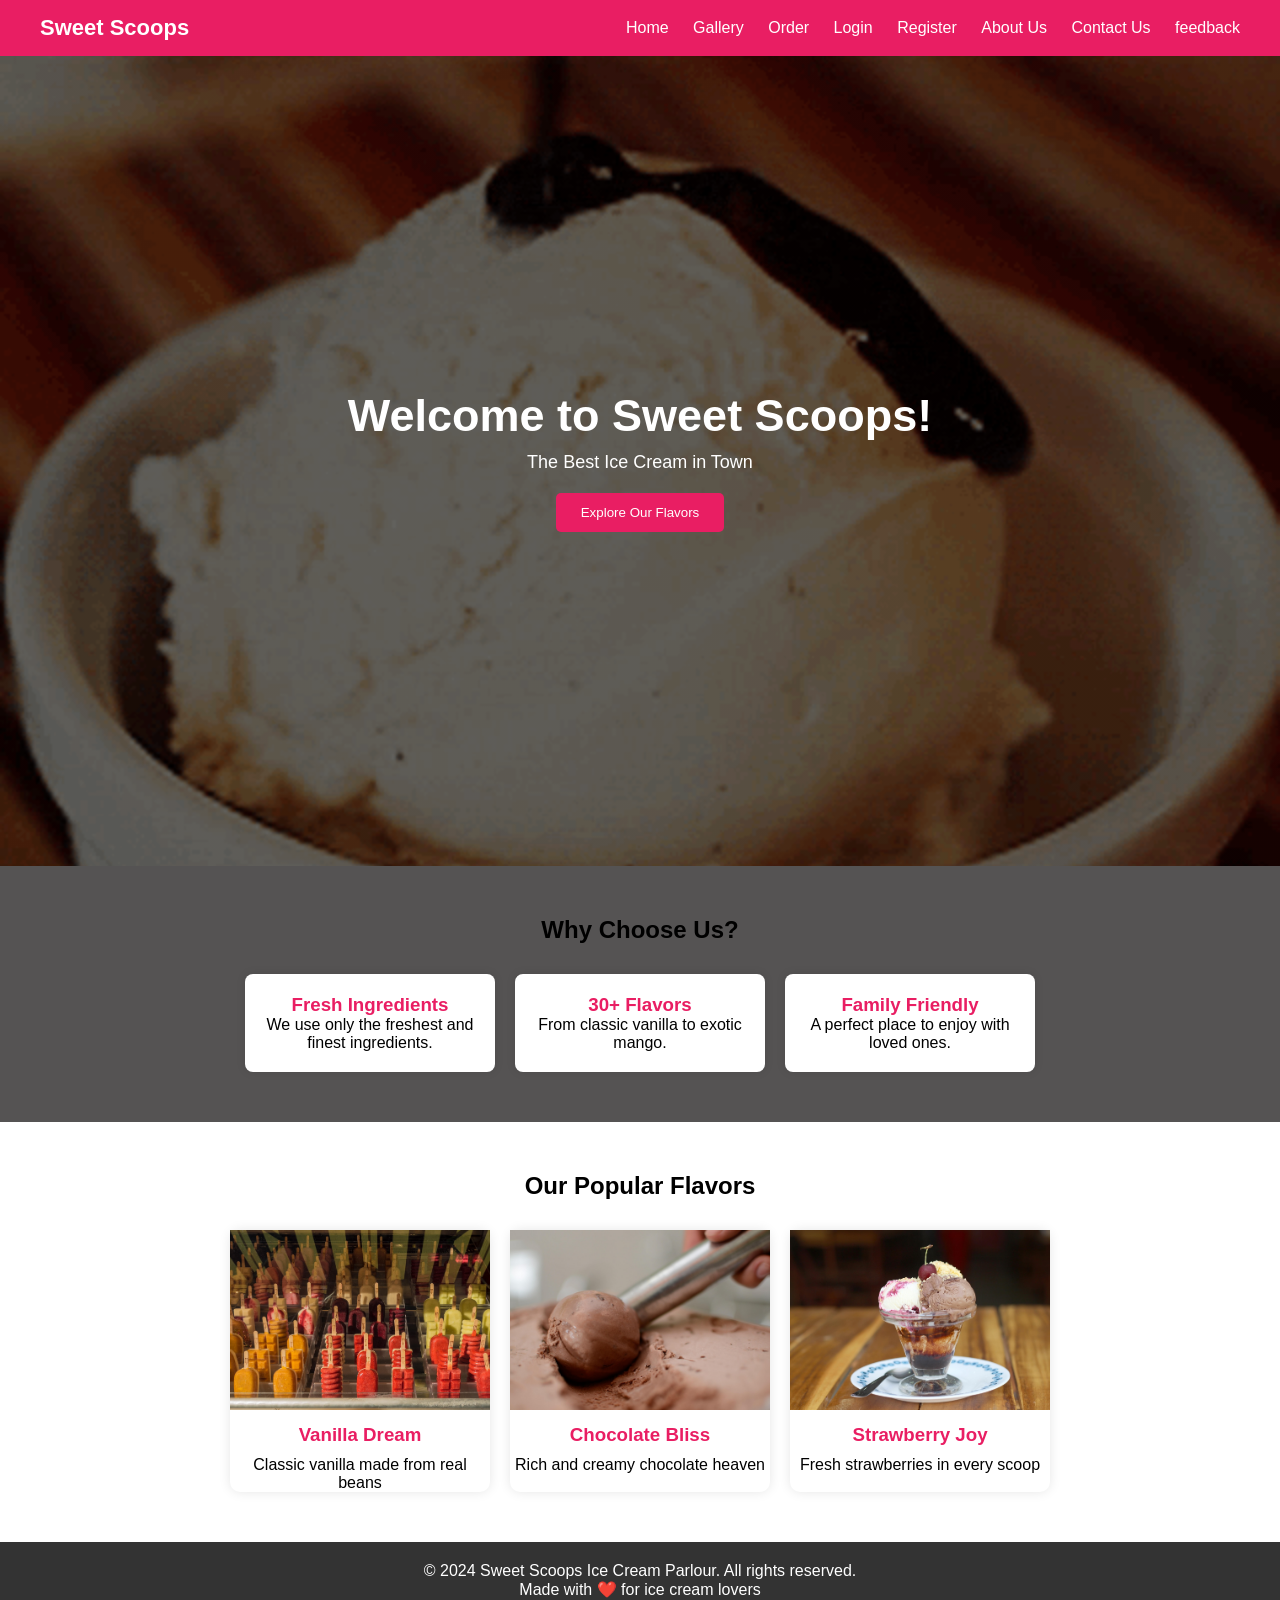
<file: index.html>
<!DOCTYPE html>
<html lang="en">
<head>
    <meta charset="UTF-8">
    <title>Sweet Scoops Ice Cream Parlour</title>
    <head>
</head>
    <link rel="stylesheet" href="style.css">
</head>
<body>

<!-- NAVBAR -->
<header>
    <div class="logo">Sweet Scoops</div>
    <nav>
         <a href="index.html">Home</a>
         <a href="gallery.html">Gallery</a>
         <a href="order.html">Order</a>
         <a href="login.html">Login</a>
         <a href="register.html">Register</a>
        <a href="about.html">About Us</a>
        <a href="contact.html">Contact Us</a>
        <a href="feedback.html">feedback</a>
    </nav>
</header>

<!-- HERO SECTION -->
<section class="hero">
    <div class="hero-content">
        <h1>Welcome to Sweet Scoops!</h1>
        <p>The Best Ice Cream in Town</p>
        <a href="gallery.html">
        <button>Explore Our Flavors </button>
        </a>
    </div>
</section>

<section class="choose">
    <h2>Why Choose Us?</h2>
    <div class="choose-box">
        <div class="card">
            <h3>Fresh Ingredients</h3>
            <p>We use only the freshest and finest ingredients.</p>
        </div>
        <div class="card">
            <h3>30+ Flavors</h3>
            <p>From classic vanilla to exotic mango.</p>
        </div>
        <div class="card">
            <h3>Family Friendly</h3>
            <p>A perfect place to enjoy with loved ones.</p>
        </div>
    </div>
</section>

<!-- FLAVORS -->
<section class="flavors">
    <h2>Our Popular Flavors</h2>
    <div class="flavor-box">

        <div class="flavor-card">
            <img src="images/ice1.jpg">
            <h3>Vanilla Dream</h3>
            <p>Classic vanilla made from real beans</p>
        </div>

        <div class="flavor-card">
            <img src="images/ice6.jpg">
            <h3>Chocolate Bliss</h3>
            <p>Rich and creamy chocolate heaven</p>
        </div>

        <div class="flavor-card">
            <img src="images/ice5.jpg">
            <h3>Strawberry Joy</h3>
            <p>Fresh strawberries in every scoop</p>
        </div>

    </div>
</section>

<!-- FOOTER -->
<footer>
    <p>© 2024 Sweet Scoops Ice Cream Parlour. All rights reserved.</p>
    <p>Made with ❤️ for ice cream lovers</p>
</footer>

</body>
</html>
</file>
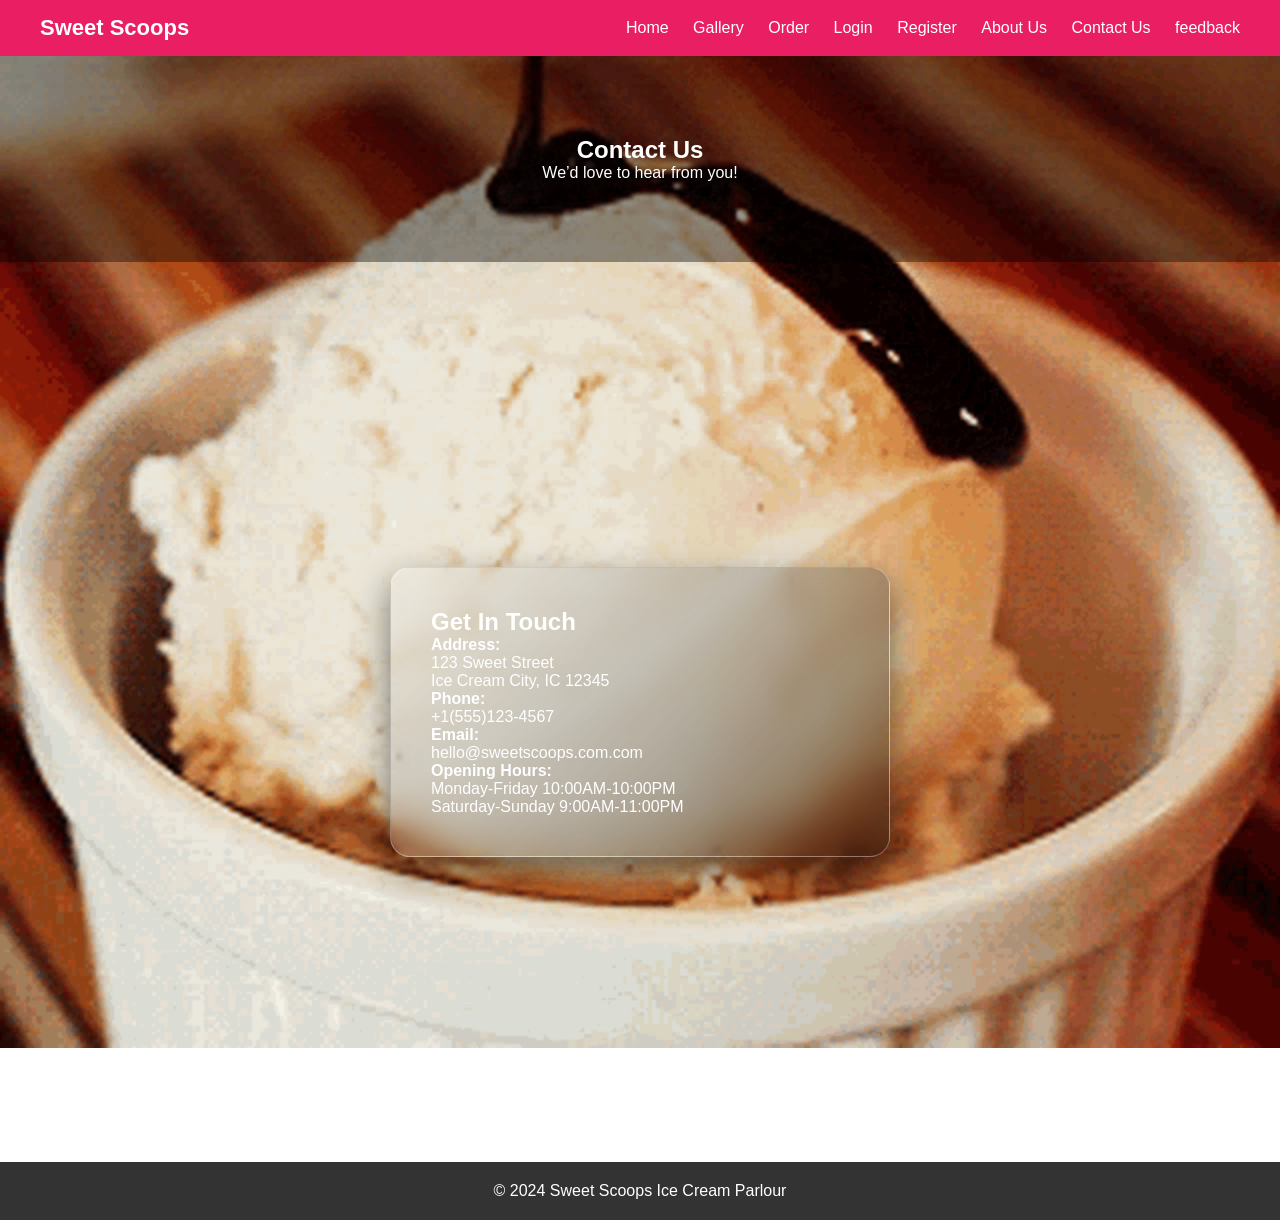
<file: contact.html>
<!DOCTYPE html>
<html>
<head>
    <title>Contact Us - Sweet Scoops</title>
    <link rel="stylesheet" href="style.css">
</head>

<body>
<header>
    <div class="logo">Sweet Scoops</div>
    <nav>
         <a href="index.html">Home</a>
         <a href="gallery.html">Gallery</a>
         <a href="order.html">Order</a>
         <a href="login.html">Login</a>
         <a href="register.html">Register</a>
        <a href="about.html">About Us</a>
        <a href="contact.html">Contact Us</a>
        <a href="feedback.html">feedback</a>
    </nav>
</header>
<!-- Banner -->
<section class="page-banner">
    <h1>Contact Us</h1>
    <p>We’d love to hear from you!</p>
</section>

<!-- Center Container -->
<div class="main-container">

    <section class="contact">
        <div class="contact-info">

            <h2>Get In Touch</h2>

            <p><b>Address:</b><br>
            123 Sweet Street<br>
            Ice Cream City, IC 12345</p>

            <p><b>Phone:</b><br>
            +1(555)123-4567</p>

            <p><b>Email:</b><br>
            hello@sweetscoops.com.com</p>

            <p><b>Opening Hours:</b><br>
            Monday-Friday 10:00AM-10:00PM<br>
            Saturday-Sunday 9:00AM-11:00PM</p>

        </div>
    </section>

</div>

<!-- Footer -->
<footer>
    © 2024 Sweet Scoops Ice Cream Parlour
</footer>

</body>
</html>
</file>
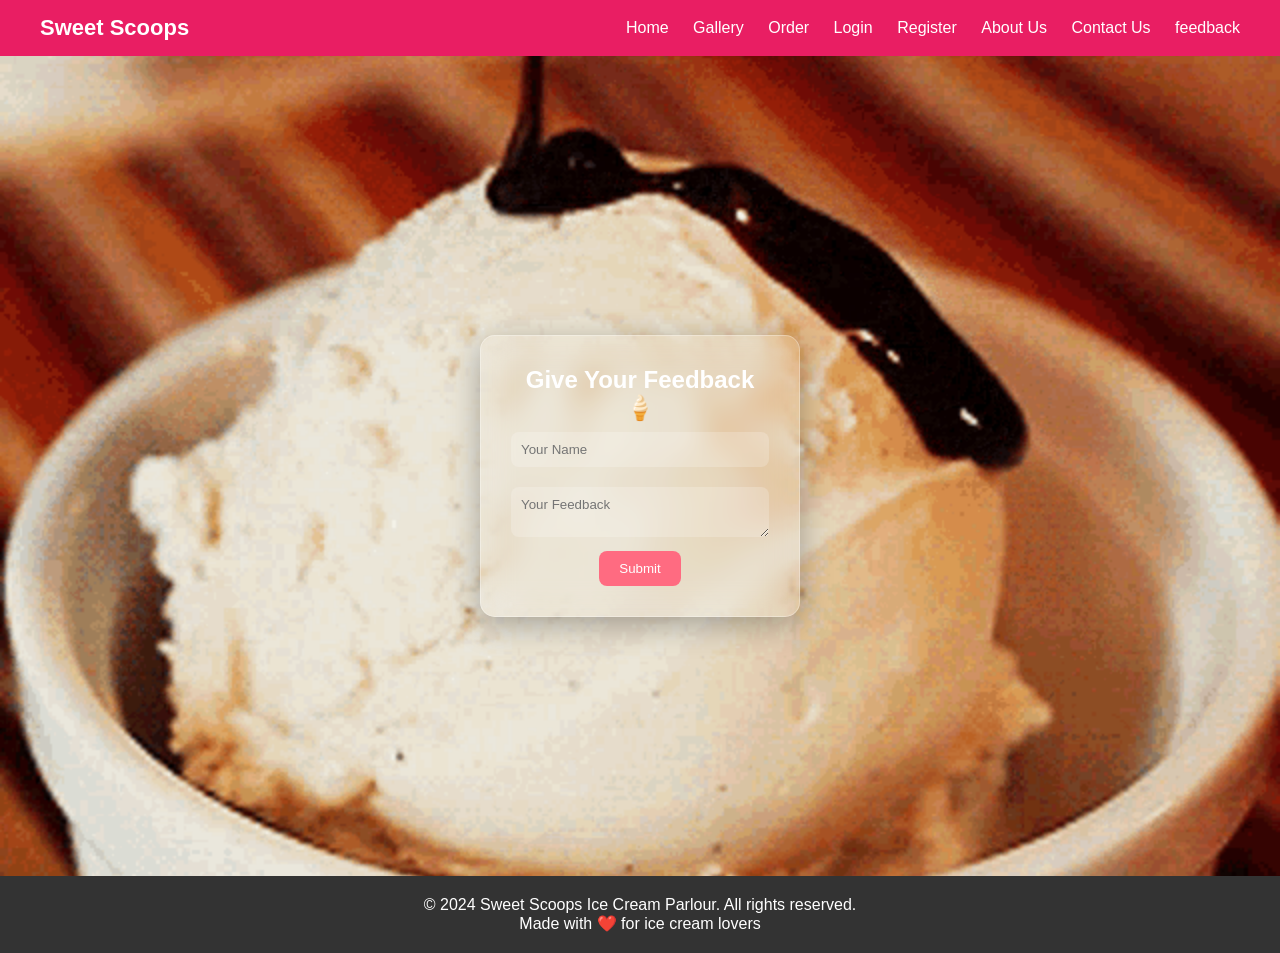
<file: feedback.html>
<!DOCTYPE html>
<html lang="en">
<head>
    <meta charset="UTF-8">
    <title>Feedback - Sweet Scoops</title>
    <link rel="stylesheet" href="style.css">
</head>
<body>

<!-- NAVBAR -->
<header>
    <div class="logo">Sweet Scoops</div>
    <nav>
         <a href="index.html">Home</a>
         <a href="gallery.html">Gallery</a>
         <a href="order.html">Order</a>
         <a href="login.html">Login</a>
         <a href="register.html">Register</a>
        <a href="about.html">About Us</a>
        <a href="contact.html">Contact Us</a>
        <a href="feedback.html">feedback</a>
    </nav>
</header>

<!-- FEEDBACK SECTION -->
<section class="feedback-page">

    <div class="form-box">
        <h2>Give Your Feedback 🍦</h2>

        <input type="text" placeholder="Your Name">
        <textarea placeholder="Your Feedback"></textarea>

        <button>Submit</button>
    </div>

</section>
<footer>
    <p>© 2024 Sweet Scoops Ice Cream Parlour. All rights reserved.</p>
    <p>Made with ❤️ for ice cream lovers</p>
</footer>
</body>
</html>
</file>
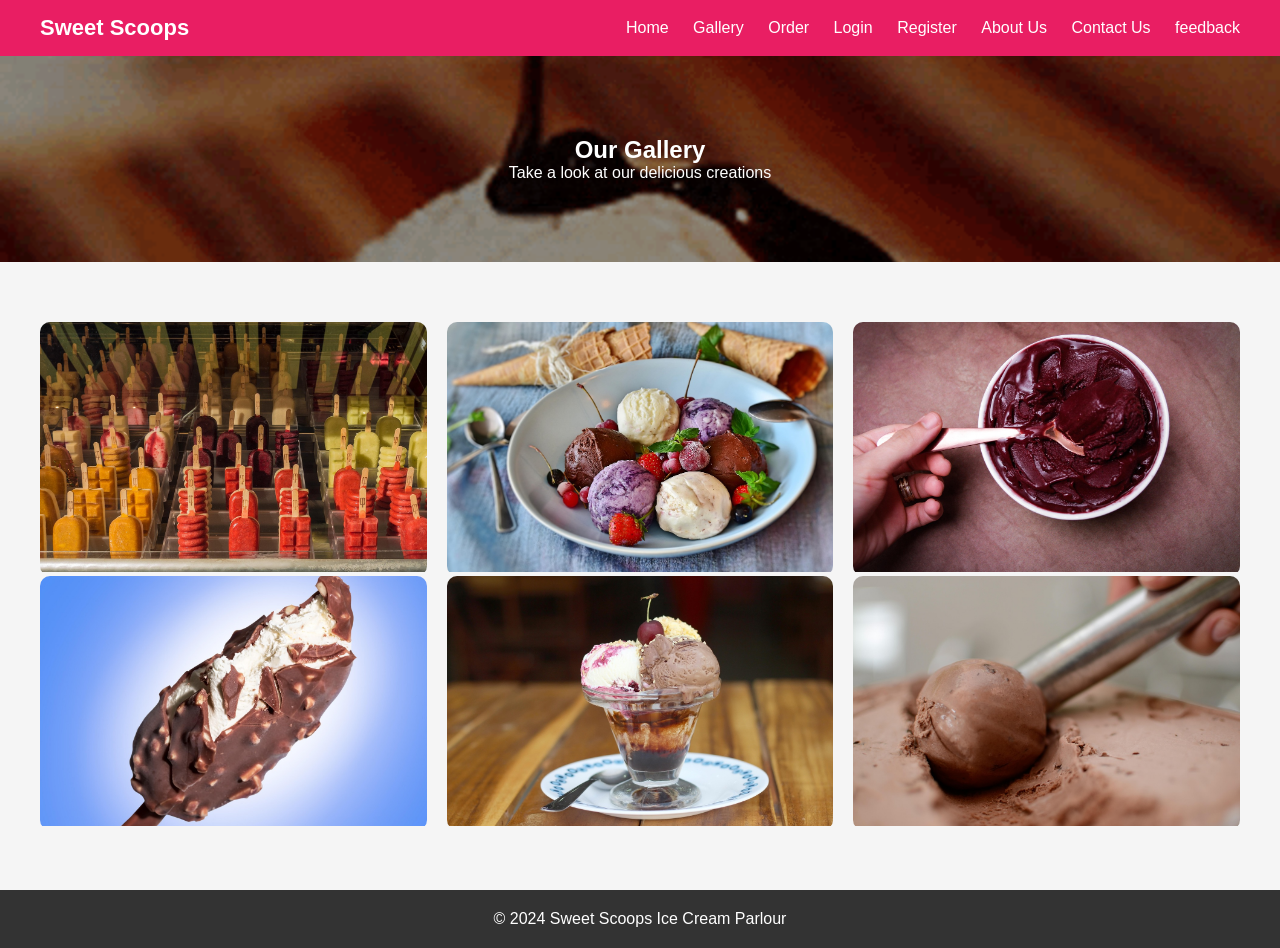
<file: gallery.html>
<!DOCTYPE html>
<html>
<head>
    <title>Gallery</title>
    <link rel="stylesheet" href="style.css">
</head>
<body>

<header>
    <div class="logo">Sweet Scoops</div>
    <nav>
         <a href="index.html">Home</a>
         <a href="gallery.html">Gallery</a>
         <a href="order.html">Order</a>
         <a href="login.html">Login</a>
         <a href="register.html">Register</a>
        <a href="about.html">About Us</a>
        <a href="contact.html">Contact Us</a>
        <a href="feedback.html">feedback</a>
    </nav>
</header>

<section class="page-banner">
    <h1>Our Gallery</h1>
    <p>Take a look at our delicious creations</p>
</section>

<section class="gallery">
    <div class="gallery-box">

        <div class="gallery-card">
            <img src="images/ice1.jpg">
            <div class="overlay">
                <h3>venilla dream</h3>
                <a href="order.html">
               <button class="buy-btn">Buy Now </button>
            </a>
            </div>
        </div>

        <div class="gallery-card">
            <img src="images/ice2.jpg">
            <div class="overlay">
                <h3>Ice Cream Bowl</h3>
                <a href="order.html">
               <button class="buy-btn">Buy Now</button>
               </a>
            </div>
        </div>

        <div class="gallery-card">
            <img src="images/ice3.jpg">
            <div class="overlay">
                <h3>Classic Cone</h3>
                <a href="order.html">
                <button class="buy-btn">Buy Now</button>
                </a>
            </div>
        </div>
    </div>
     <div class="gallery-box">   
         <div class="gallery-card">
            <img src="images/ice4.jpg">
            <div class="overlay">
                <h3>choco bar</h3>
                <a href="order.html">
               <button class="buy-btn">Buy Now</button>
               </a>
            </div>
        </div>
         <div class="gallery-card">
            <img src="images/ice5.jpg">
            <div class="overlay">
                <h3>strawberry joy</h3>
                <a href="order.html">
               <button class="buy-btn">Buy Now</button>
               </a>
            </div>
        </div>
         <div class="gallery-card">
            <img src="images/ice6.jpg">
            <div class="overlay">
                <h3>chocolate Bliss</h3>
                <a href="order.html">
                <button class="buy-btn">Buy Now</button>
                </a>
            </div>
        </div>


    </div>
</section>

<footer>
    © 2024 Sweet Scoops Ice Cream Parlour
</footer>

</body>
</html>
</file>
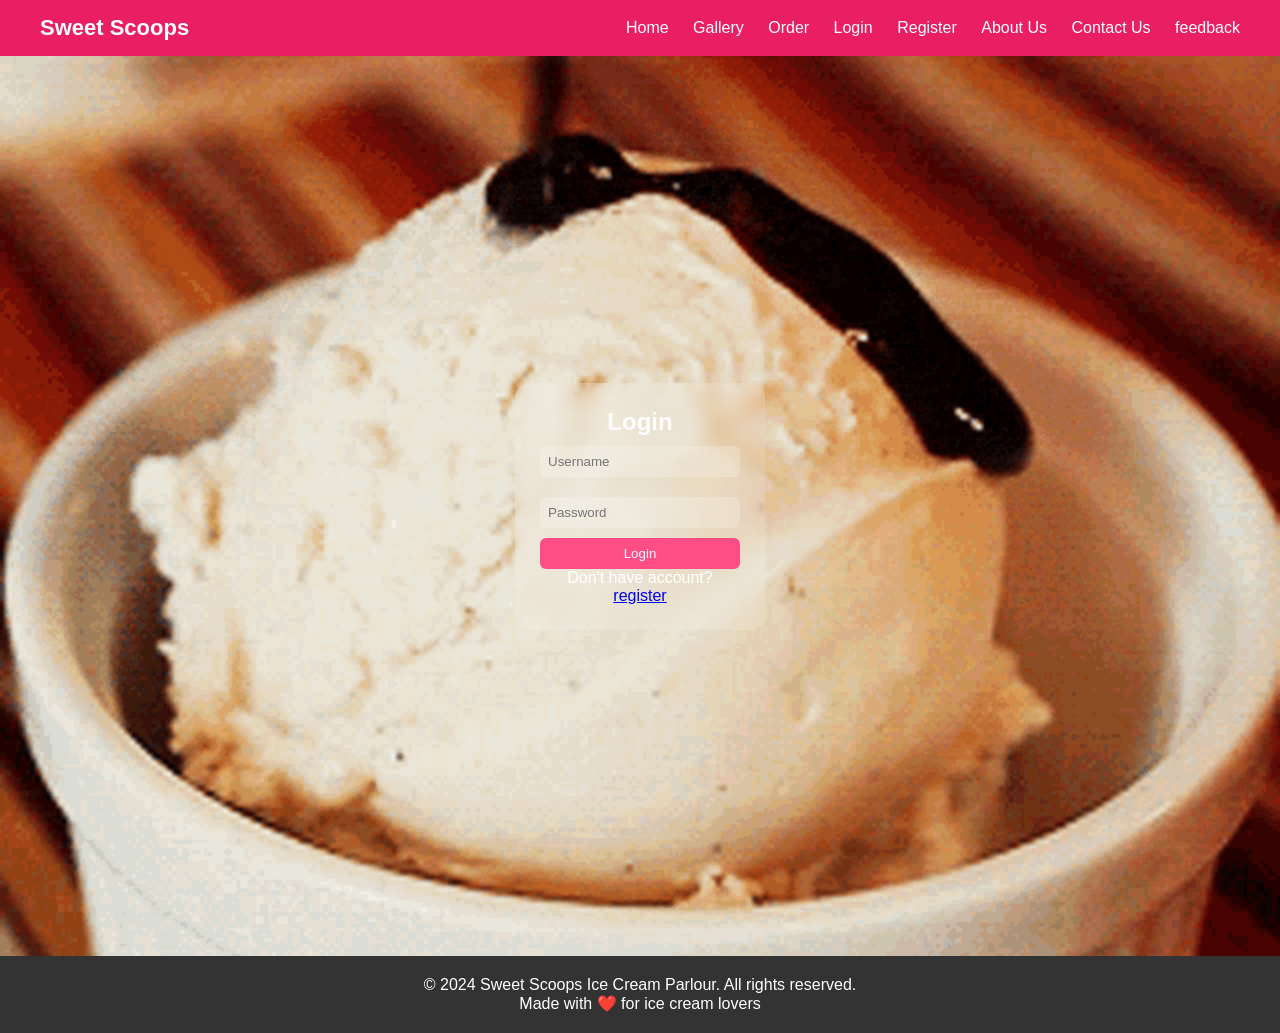
<file: login.html>
<!DOCTYPE html>
<html>
<head>
    <title>Login - Sweet Scoops</title>
    <link rel="stylesheet" href="style.css">
</head>

<body>
<header>
    <div class="logo">Sweet Scoops</div>
    <nav>
         <a href="index.html">Home</a>
         <a href="gallery.html">Gallery</a>
         <a href="order.html">Order</a>
         <a href="login.html">Login</a>
         <a href="register.html">Register</a>
        <a href="about.html">About Us</a>
        <a href="contact.html">Contact Us</a>
        <a href="feedback.html">feedback</a>
    </nav>
</header>


<div class="login-container">

    <div class="login-box glass">
        <h2>Login</h2>

        <form>
            <input type="text" placeholder="Username" required>
            <input type="password" placeholder="Password" required>

            <button type="submit">Login</button>
            <p>Don't have account? <a href="register.html">register</a></p>
        </form>

    </div>

</div>

<!-- FOOTER -->
<footer>
    <p>© 2024 Sweet Scoops Ice Cream Parlour. All rights reserved.</p>
    <p>Made with ❤️ for ice cream lovers</p>
</footer>

</body>
</html>
</file>
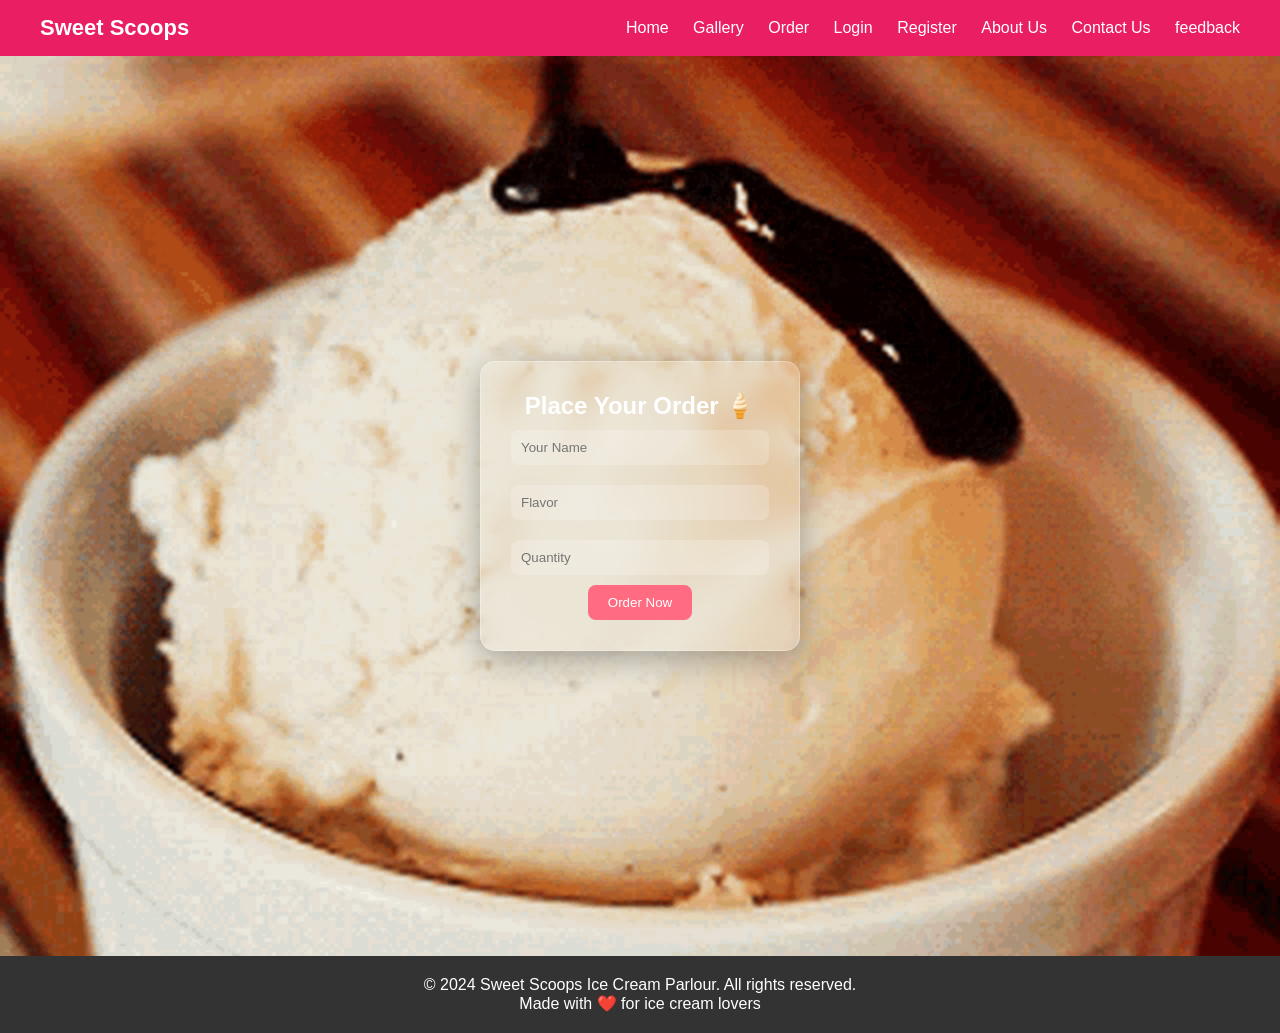
<file: order.html>
<!DOCTYPE html>
<html>
<head>
    <title>Order - Sweet Scoops</title>
    <link rel="stylesheet" href="style.css">
</head>

<body>
<header>
    <div class="logo">Sweet Scoops</div>
    <nav>
         <a href="index.html">Home</a>
         <a href="gallery.html">Gallery</a>
         <a href="order.html">Order</a>
         <a href="login.html">Login</a>
         <a href="register.html">Register</a>
        <a href="about.html">About Us</a>
        <a href="contact.html">Contact Us</a>
        <a href="feedback.html">feedback</a>
    </nav>
</header>
<div class="order-container">
<div class="form-box">
    <h2>Place Your Order 🍦</h2>

    <input type="text" placeholder="Your Name">
    <input type="text" placeholder="Flavor">
    <input type="number" placeholder="Quantity">
<button onclick="window.location.href='thankyou.html'">
    Order Now
</button>
</div>

</div>


<!-- FOOTER -->
<footer>
    <p>© 2024 Sweet Scoops Ice Cream Parlour. All rights reserved.</p>
    <p>Made with ❤️ for ice cream lovers</p>
</footer>

</body>
</html>
</file>
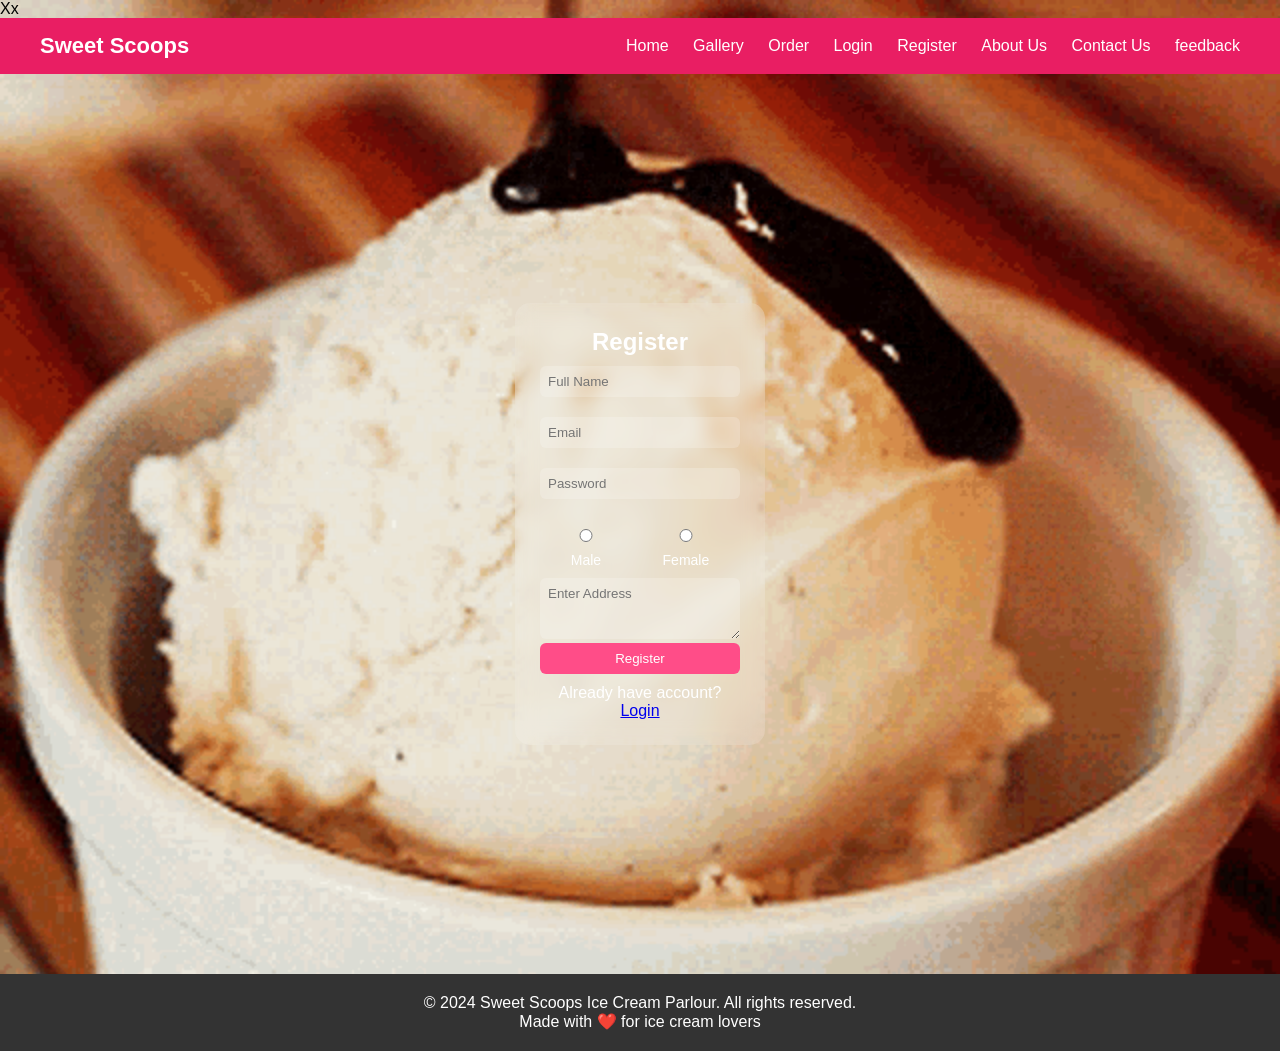
<file: register.html>
<!DOCTYPE html>
<html lang="en">
<head>
    <meta charset="UTF-8">Xx
    <title>Register - Sweet Scoops</title>
    <link rel="stylesheet" href="style.css">
</head>
<body>
<header>
    <div class="logo">Sweet Scoops</div>
    <nav>
         <a href="index.html">Home</a>
         <a href="gallery.html">Gallery</a>
         <a href="order.html">Order</a>
         <a href="login.html">Login</a>
         <a href="register.html">Register</a>
        <a href="about.html">About Us</a>
        <a href="contact.html">Contact Us</a>
        <a href="feedback.html">feedback</a>
    </nav>
</header>
<!-- REGISTER FORM -->
<div class="login-container">

    <div class="login-box">
        <h2>Register</h2>

        <form onsubmit="return showSuccess()">

            <input type="text" placeholder="Full Name" required>

            <input type="email" placeholder="Email" required>

            <input type="password" placeholder="Password" required>

            <!-- Gender -->
            <div class="gender">
                <label><input type="radio" name="gender" required> Male</label>
                <label><input type="radio" name="gender"> Female</label>
            </div>

            <!-- Address -->
            <textarea placeholder="Enter Address" rows="3" required></textarea>

            <button type="submit">Register</button>

            <p style="margin-top:10px;">
                Already have account? 
                <a href="login.html">Login</a>
            </p>

        </form>

    </div>

</div>

<!-- SCRIPT -->
<script>
function showSuccess(){
    alert("🎉 Registration Successful!");
    window.location.href = "login.html";
    return false;
}
</script>
<!-- FOOTER -->
<footer>
    <p>© 2024 Sweet Scoops Ice Cream Parlour. All rights reserved.</p>
    <p>Made with ❤️ for ice cream lovers</p>
</footer>
</body>
</html>
</file>
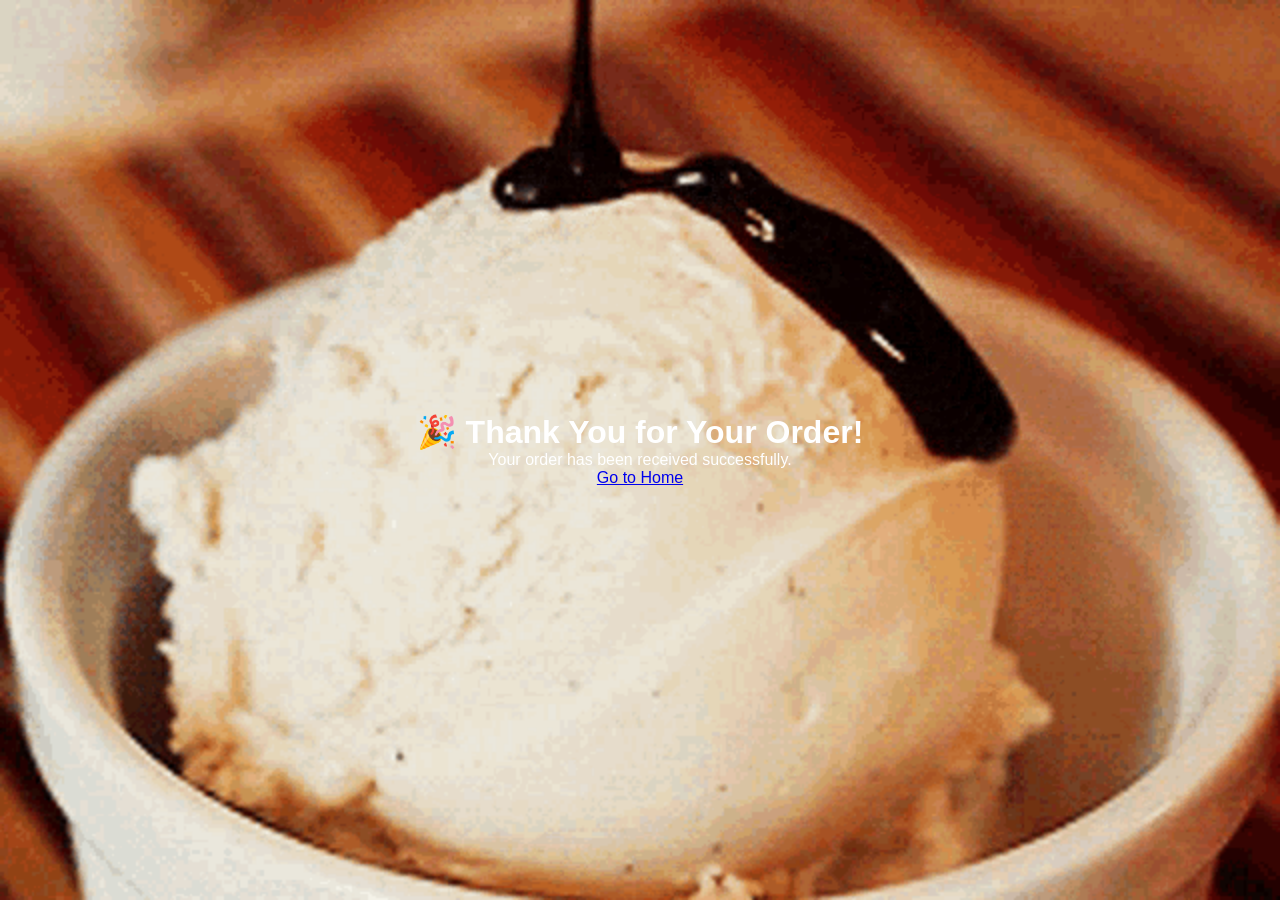
<file: thankyou.html>
<!DOCTYPE html>
<html>
<head>
    <title>Thank You</title>
    <link rel="stylesheet" href="style.css">
</head>
<body>

<div class="thank-box">
    <h1>🎉 Thank You for Your Order!</h1>
    <p>Your order has been received successfully.</p>

    <a href="index.html">Go to Home</a>
</div>

</body>
</html>
</file>
<file: style.css>
/* RESET */
*{
    margin:0;
    padding:0;
    box-sizing:border-box;
    font-family: Arial, sans-serif;
}

/* BODY (FINAL) */
body{
    background-image: url("images/iceyum.gif");
    background-size:100%;
    background-position: center top;
    background-repeat: no-repeat;
}

/* NAVBAR */
header, .navbar{
    background:#e91e63;
    padding:15px 40px;
    display:flex;
    justify-content:space-between;
    align-items:center;
}

.logo, .navbar h2{
    color:white;
    font-size:22px;
    font-weight:bold;
}

nav a, .navbar a{
    color:white;
    margin-left:20px;
    text-decoration:none;
    font-size:16px;
}

nav a:hover, .navbar a:hover{
    color: rgb(39, 118, 228);
    text-decoration:underline;
}

/* HERO */
.hero{
    height:90vh;
    background:linear-gradient(rgba(0,0,0,0.6),rgba(0,0,0,0.6));
    display:flex;
    justify-content:center;
    align-items:center;
}

.hero-content{
    text-align:center;
    color:white;
}

.hero-content h1{
    font-size:45px;
    margin-bottom:10px;
}

.hero-content p{
    font-size:18px;
    margin-bottom:20px;
}

.hero-content button{
    padding:12px 25px;
    border:none;
    background:#e91e63;
    color:white;
    border-radius:5px;
    cursor:pointer;
}

.hero-content button:hover{
    background:#c2185b;
}

/* PAGE BANNER */
.page-banner{
    text-align:center;
    padding:80px 20px;
    background: rgba(0,0,0,0.4);
    color:white;
}

/* WHY CHOOSE */
.choose{
    padding:50px;
    background:#555353;
    text-align:center;
}

.choose-box{
    display:flex;
    justify-content:center;
    gap:20px;
    margin-top:30px;
}

.card{
    background:white;
    padding:20px;
    width:250px;
    border-radius:8px;
    box-shadow:0 0 10px rgba(0,0,0,0.1);
}

.card h3{
    color:#e91e63;
}

/* FLAVORS */
.flavors{
    padding:50px;
    text-align:center;
}

.flavor-box{
    display:flex;
    justify-content:center;
    gap:20px;
    margin-top:30px;
}

.flavor-card{
    width:260px;
    background:white;
    border-radius:10px;
    box-shadow:0 0 12px rgba(0,0,0,0.1);
}

.flavor-card img{
    width:100%;
    height:180px;
    object-fit:cover;
}

.flavor-card h3{
    color:#e91e63;
    margin:10px 0;
}

/* ABOUT */
.about-section{
    display:flex;
    justify-content:space-between;
    align-items:center;
    padding:60px;
    margin:40px;
    gap:40px;

    background: rgba(246, 114, 114, 0.15);
    backdrop-filter: blur(10px);
    border-radius:20px;

    box-shadow: 0 8px 25px rgba(0,0,0,0.3);
}

.about-img img{
    width:600px;
    border-radius:10px;
}

/* GALLERY */
.gallery{
    padding:60px 40px;
    background-color:#f5f5f5;
}

.gallery-box{
    display:grid;
    gap:20px;
    grid-template-columns: repeat(3,1fr);
}

.gallery-card{
    position:relative;
    overflow:hidden;
    border-radius:10px;
}

.gallery-card img{
    width:100%;
    height:250px;
    object-fit:cover;
    transition:0.4s;
}

.overlay{
    position:absolute;
    bottom:0;
    width:100%;
    background:rgba(233,30,99,0.85);
    color:white;
    padding:15px;
    text-align:center;
    transform:translateY(100%);
    transition:0.4s;
}

.gallery-card:hover .overlay{
    transform:translateY(0);
}

/* CONTACT  */
.main-container{
    display:flex;
    justify-content:center;
    align-items:center;
    min-height:100vh;
}

.contact{
    width:80%;
    max-width:500px;
    margin:auto;

    padding:40px;
    border-radius:20px;

    background: linear-gradient(135deg, rgba(255,255,255,0.2), rgba(0,0,0,0.4));
    backdrop-filter: blur(12px);

    color:white;
    box-shadow: 0 15px 35px rgba(0,0,0,0.5);
    border:1px solid rgba(255,255,255,0.3);

    transition:0.3s;
}

.contact:hover{
    transform:scale(1.05);
}

/* BUY BUTTON */
.buy-btn{
    background: linear-gradient(45deg, #ff4d88, #ff99cc);
    color:white;
    padding:10px 20px;
    border:none;
    border-radius:25px;
    cursor:pointer;
    transition:0.3s;
}

.buy-btn:hover{
    transform:scale(1.1);
}

/* LOGIN / REGISTER */
.login-container{
    display:flex;
    justify-content:center;
    align-items:center;
    height:100vh;
}

.login-box{
    width:250px;
    padding:25px;
    border-radius:15px;

    background: rgba(255,255,255,0.15);
    backdrop-filter: blur(10px);

    color:white;
    text-align:center;
}

.login-box input{
    width:100%;
    padding:8px;
    margin:10px 0;
    border:none;
    border-radius:6px;
    background: rgba(255,255,255,0.2);
    color:white;
}

.login-box button{
    width:100%;
    padding:8px;
    background:#ff4d88;
    border:none;
    border-radius:6px;
    color:white;
}

/* ORDER */
.order-container{
    display:flex;
    justify-content:center;
    align-items:center;
    height:100vh;
}

.order-box{
    width:400px;
    padding:40px;
    border-radius:15px;

    background: rgba(33, 31, 31, 0.15);
    backdrop-filter: blur(1px);

    color:white;
    text-align:center;
}

/* FEEDBACK */
.feedback-container{
    display:flex;
    justify-content:center;
    align-items:center;
    min-height:calc(100vh-80px);
}

.feedback-box{
    width:400px;
    padding:40px;
    border-radius:15px;

    background: rgba(255,255,255,0.15);
    backdrop-filter: blur(10px);

    color:white;
    text-align:center;
}

/* FOOTER */
footer{
    background:#333;
    color:white;
    text-align:center;
    padding:20px;
}
/* CENTER FORM */

/* GLASS BOX */
.form-box {
    width: 300px;
    padding: 30px;
    border-radius: 15px;

    background: rgba(255, 255, 255, 0.1);  /* transparent */
    backdrop-filter: blur(12px);
    -webkit-backdrop-filter: blur(12px);

    border: 1px solid rgba(255, 255, 255, 0.3);
    box-shadow: 0 8px 32px rgba(0,0,0,0.3);

    text-align: center;
    color: white;
    .form-box input,
.form-box textarea{
    color: black;
    .form-box input::placeholder,
.form-box textarea::placeholder{
    color: black !important;
    opacity: 1;
}
}
}

/* INPUT FIELDS */
.form-box input,
.form-box textarea {
    width: 100%;
    margin: 10px 0;
    padding: 10px;

    border: none;
    outline: none;
    border-radius: 8px;

    background: rgba(255,255,255,0.2);
    color: white;
    
}

/* BUTTON */
.form-box button {
    padding: 10px 20px;
    border: none;
    border-radius: 8px;

    background: #ff6b81;
    color: white;
    cursor: pointer;

}

.form-box button:hover {
    background: #ff4757;
}
/* ===== FEEDBACK CENTER FIX ===== */

.feedback-page {
    display: flex;
    justify-content: center;
    align-items: center;

    min-height: calc(100vh - 80px); /* navbar ke liye */
    padding-top: 20px;
}

/* GLASS BOX FIX */
.form-box {
    width: 320px;
    padding: 30px;
    border-radius: 15px;

    background: rgba(255, 255, 255, 0.1);
    backdrop-filter: blur(15px);
    -webkit-backdrop-filter: blur(15px);

    border: 1px solid rgba(255, 255, 255, 0.3);
    box-shadow: 0 8px 32px rgba(0,0,0,0.3);

    text-align: center;
    color: white;
}

/* INPUT */
.form-box input,
.form-box textarea {
    width: 100%;
    margin: 10px 0;
    padding: 10px;

    border: none;
    outline: none;
    border-radius: 8px;

    background: rgba(255,255,255,0.2);
    color: black;
}

/* BUTTON */
.form-box button {
    padding: 10px 20px;
    border: none;
    border-radius: 8px;

    background: #ff6b81;
    color: white;
    cursor: pointer;
}

.form-box button:hover {
    background: #ff4757;
}
.thank-box{
    display:flex;
    flex-direction:column;
    justify-content:center;
    align-items:center;
    height:100vh;
    color:white;
    text-align:center;
}
/* Gender */
.gender{
    display:flex;
    justify-content:space-around;
    margin-top:10px;
    color:white;
    font-size:14px;
}

/* Address */
.login-box textarea{
    width:100%;
    padding:8px;
    margin-top:10px;

    border:none;
    border-radius:6px;

    background: rgba(255,255,255,0.2);
    color:white;
}
</file>
